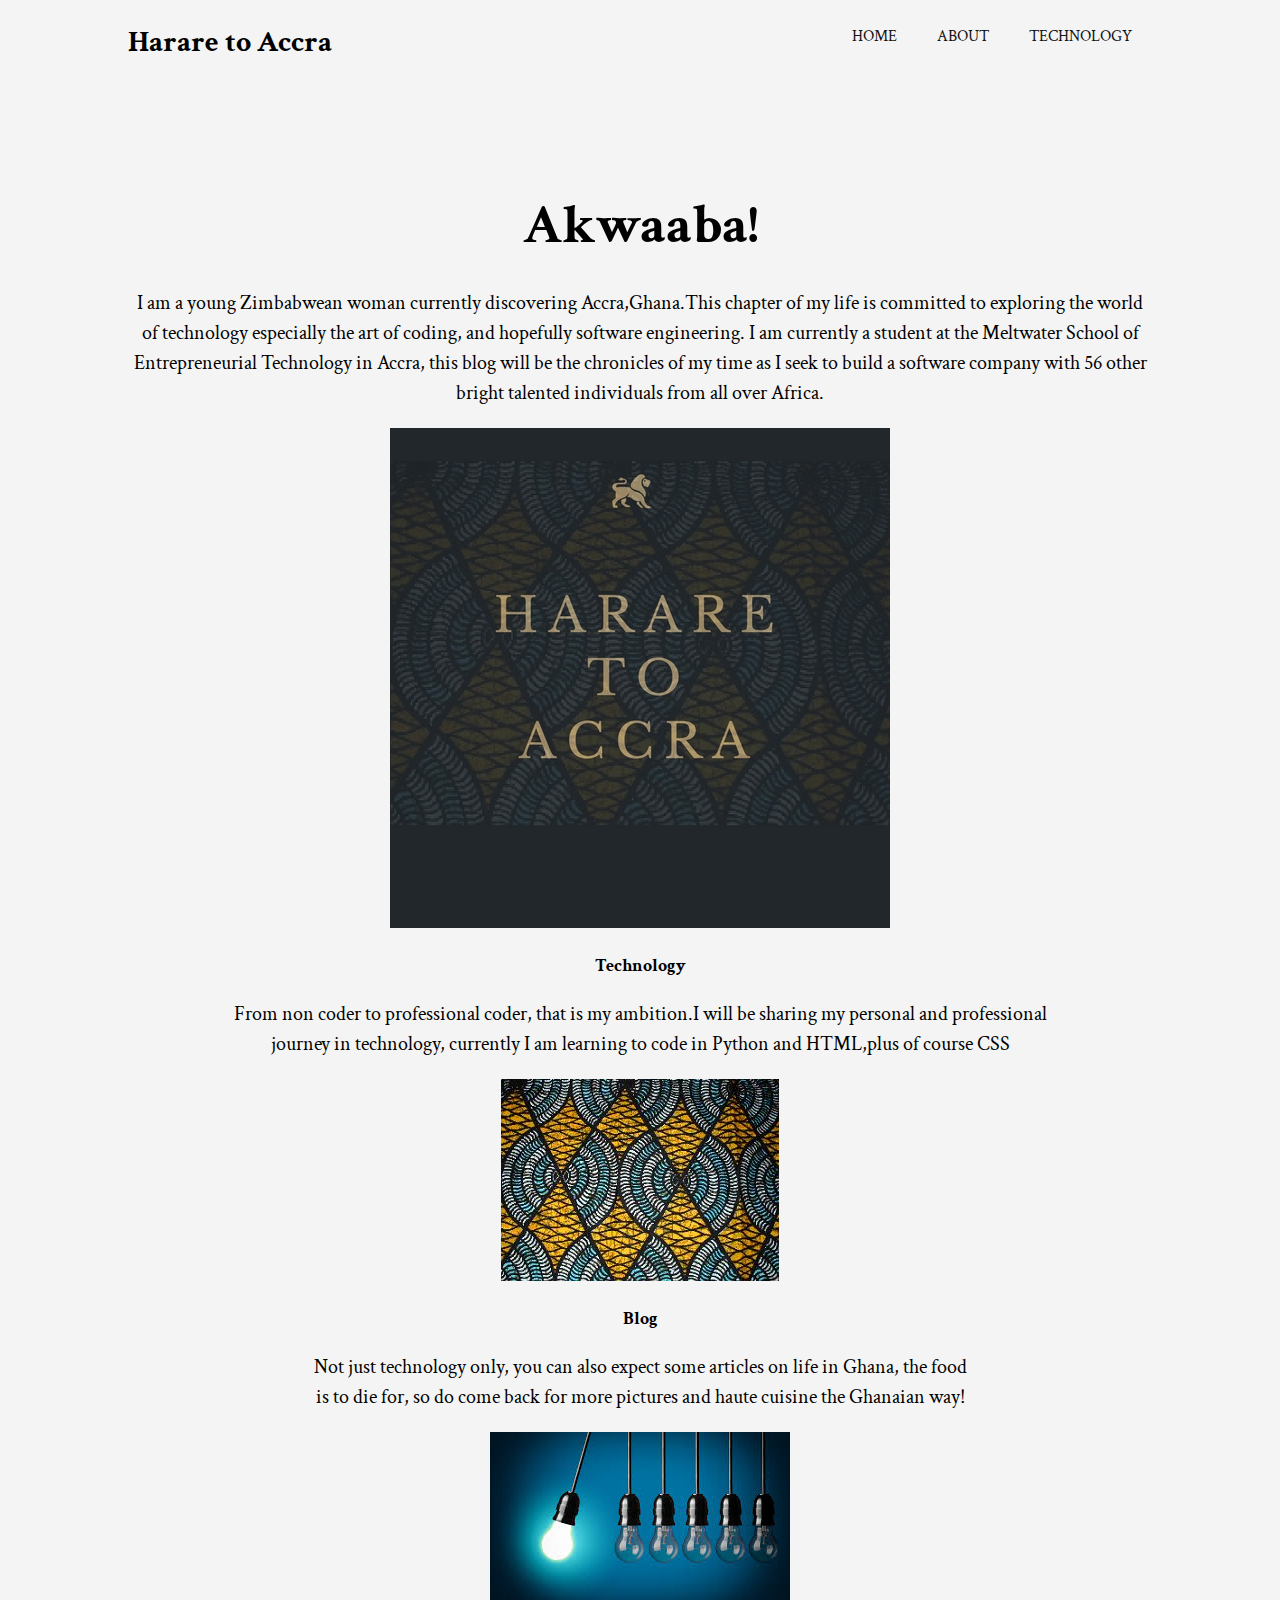
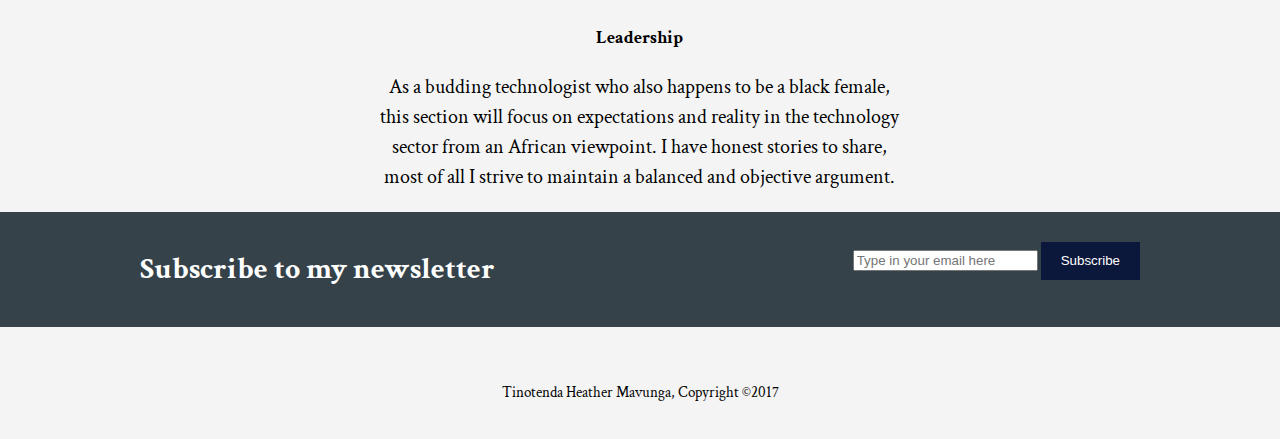
<file: index.html>
<!DOCTYPE html>
<html>
<head>
<meta charset="utf-8">
<meta name = "viewport" content = "width = device -width">
<meta name="description" content="Travel and technology in Africa">
<meta name ="keywords" content = "travel, technology, women in technology,life, adventure, Accra,Ghana,Harare,Zimbabwe">
<meta name = "author" content="Tinotenda Heather Mavunga">
<link href='http://fonts.googleapis.com/css?family=Crimson+Text' rel='stylesheet' type='text/css'>
	<title> Harare to Accra | Welcome </title>
<link rel="stylesheet" type="text/css" href="Tino.css">
</head>
<body>
<header>
<div class = "container">
<div id = "branding">
	<h1><span class ="highlight">Harare to</span> Accra </h1>
</div>
<nav>
<ul>
<li class ="current"><a href="index.html"> Home </a> </li>
<li> <a href="about.html"> About </a></li>
<li> <a href=" technology.html"> Technology</a></li>	
</ul>	

</nav>
</header>
<section id ="showcase">
 <div class ="container">
 <h1> Akwaaba! </h1>
 <p> I am a young Zimbabwean woman currently discovering Accra,Ghana.This chapter of my life is committed to exploring the world of technology especially the art of coding, and hopefully software engineering. I am currently a student at the Meltwater School of Entrepreneurial Technology in Accra, this blog will be the chronicles of my time as I seek to build a software company with 56 other bright talented individuals from all over Africa. </p>

<section id="boxes">
<div class = "container">
	<div class = "box">
	<img src = "img/accra.jpg">
	<h3>Technology</h3>
	<p> From non coder to professional coder, that is my ambition.I will be sharing my personal and professional journey in technology, currently I am learning to code in Python and HTML,plus of course CSS </p>
</div>

<div class = "container">
	<div class ="box">
	 <img src = "img/tribal.jpg">
	<h3>Blog</h3>
	<p> Not just technology only, you can also expect some articles on life in Ghana, the food is to die for, so do come back for more pictures and haute cuisine the Ghanaian way!</p>
</div>

<div class = "container">
	<div class ="box">
	<img src = "img/leader.jpg">
	<h3>Leadership</h3>
	<p> As a budding technologist who also happens to be a black female, this section will focus on expectations and reality in the technology sector from an African viewpoint. I have honest stories to share, most of all I strive to maintain a balanced and objective argument. </p>
</div>

</section>
</section>
<section id = "newsletter">
	<div class="container">
		<h1>Subscribe to my newsletter</h1>
		<form>
			<input type="email" placeholder="Type in your email here">
			<button type="submit" class="button_1"> Subscribe </button>
		</form>
	</div>
</section>
<footer>
	<p> Tinotenda Heather Mavunga, Copyright &copy;2017</p>
</footer>

</body>

</html>
</file>
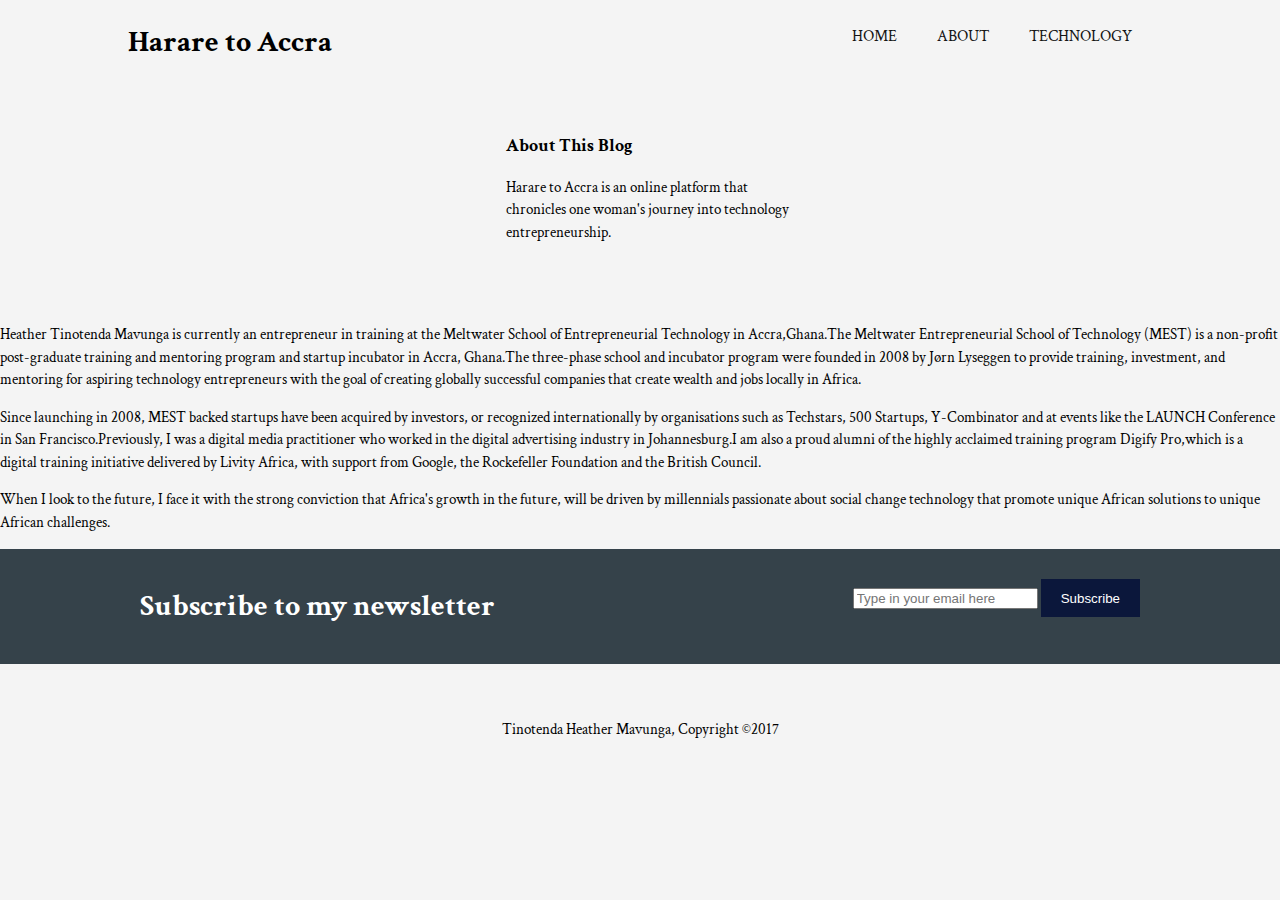
<file: about.html>
<!DOCTYPE html>
<html>
<head>
<meta charset="utf-8">
<meta name = "viewport" content = "width = device -width">
<meta name="description" content="Travel and technology in Africa">
<meta name ="keywords" content = "travel, technology, women in technology,life, adventure, Accra,Ghana,Harare,Zimbabwe">
<meta name = "author" content="Tinotenda Heather Mavunga">
<link href='http://fonts.googleapis.com/css?family=Crimson+Text' rel='stylesheet' type='text/css'>
	<title> Harare to Accra | About </title>
<link rel="stylesheet" type="text/css" href="Tino.css">
</head>
<body>
<header>
<div class = "container">
<div id = "branding">
	<h1><span class ="highlight">Harare to</span> Accra </h1>
</div>
<nav>
<ul>
<li> <a href=" index.html"> Home </a></li>
<li class ="current"><a href=" About.html"> about </a></li>
<li> <a href=" Technology.html"> Technology</a></li>	


</ul>	

</nav>
</header>

<section id="main">
<div class = "container">
	<article id="main-col"
</article>

<aside id="sidebar">
	<div class = "dark">
	<h3>About This Blog</h3>
	<p> Harare to Accra is an online platform that chronicles one woman's journey into technology entrepreneurship.</p>
	</div>
</aside>
</div>
</div>
<p> Heather Tinotenda Mavunga is currently an entrepreneur in training at the Meltwater School of Entrepreneurial Technology in Accra,Ghana.The Meltwater Entrepreneurial School of Technology (MEST) is a non-profit post-graduate training and mentoring program and startup incubator in Accra, Ghana.The three-phase school and incubator program were founded in 2008 by Jørn Lyseggen to provide training, investment, and mentoring for aspiring technology entrepreneurs with the goal of creating globally successful companies that create wealth and jobs locally in Africa.</p>

<p>Since launching in 2008, MEST backed startups have been acquired by investors, or recognized internationally by organisations such as Techstars, 500 Startups, Y-Combinator and at events like the LAUNCH Conference in San Francisco.Previously, I was a digital media practitioner who worked in the digital advertising industry in Johannesburg.I am also a proud alumni of the highly acclaimed training program Digify Pro,which is a digital training initiative delivered by Livity Africa, with support from Google, the Rockefeller Foundation and the British Council.
 </p>

<p>When I look to the future, I face it with the strong conviction that Africa's growth in the future, will be driven by millennials passionate about social change technology that promote unique African solutions to unique African challenges.</p>
</div>

</section>
</section>
<section id = "newsletter">
	<div class="container">
		<h1>Subscribe to my newsletter</h1>
		<form>
			<input type="email" placeholder="Type in your email here">
			<button type="submit" class="button_1"> Subscribe </button>
		</form>
	</div>
</section>
<footer>
	<p> Tinotenda Heather Mavunga, Copyright &copy;2017</p>
</footer>

</body>

</html>
</file>
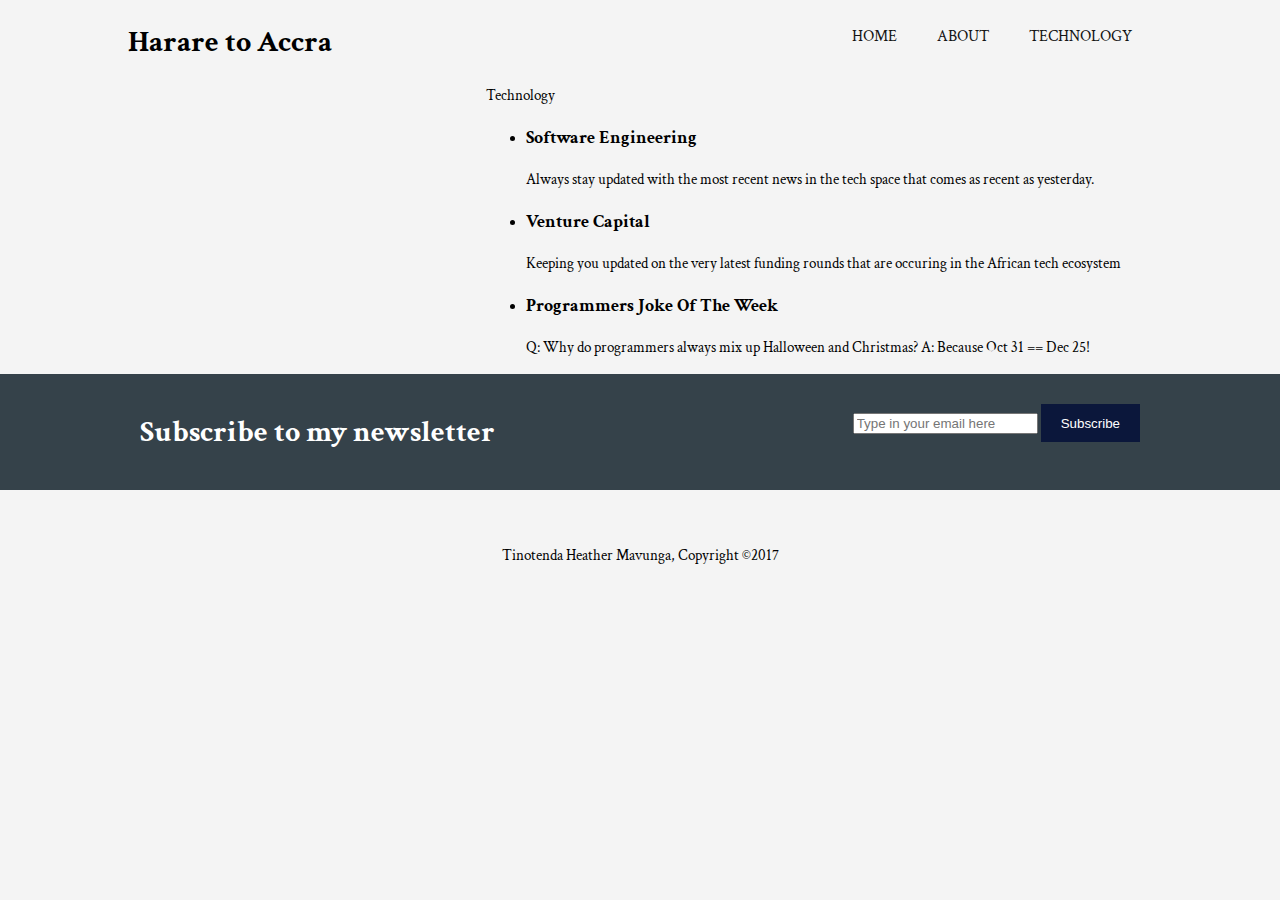
<file: technology.html>
<!DOCTYPE html>
<html>
<head>
<meta charset="utf-8">
<meta name = "viewport" content = "width = device -width">
<meta name="description" content="Travel and technology in Africa">
<meta name ="keywords" content = "travel, technology, women in technology,life, adventure, Accra,Ghana,Harare,Zimbabwe">
<meta name = "author" content="Tinotenda Heather Mavunga">
<link href='http://fonts.googleapis.com/css?family=Crimson+Text' rel='stylesheet' type='text/css'>
	<title> Harare to Accra | technology </title>
<link rel="stylesheet" type="text/css" href="Tino.css">
</head>
<body>
<header>
<div class = "container">
<div id = "branding">
	<h1><span class ="highlight">Harare to</span> Accra </h1>
</div>
<nav>
<ul>
<li> <a href=" index.html"> Home </a></li>
<li><a href=" About.html"> About </a></li>
<li class ="current"><a href=" technology.html"> technology</a></li>	


</ul>	

</nav>
</header>

<section id="main">
<div class = "container">
	<article id="main-col"
		<h1 class="page_title">Technology</h1>
		<ul id="technology">
			<li>
				<h3> Software Engineering</h3>
				<p> Always stay updated with the most recent news in the tech space that comes as recent as yesterday.</p>
			</li>
			
			<li>
				<h3> Venture Capital</h3>
				<p> Keeping you updated on the very latest funding rounds that are occuring in the African tech ecosystem</p>
			</li>
			<li>
				<h3> Programmers Joke Of The Week</h3>
				<p> Q: Why do programmers always mix up Halloween and Christmas? A: Because Oct 31 == Dec 25!</p>
			</li>
		</ul>
</article>

</div>
</div>

</section>
</section>
<section id = "newsletter">
	<div class="container">
		<h1>Subscribe to my newsletter</h1>
		<form>
			<input type="email" placeholder="Type in your email here">
			<button type="submit" class="button_1"> Subscribe </button>
		</form>
	</div>
</section>
<footer>
	<p> Tinotenda Heather Mavunga, Copyright &copy;2017</p>
</body>
</html>
</footer>
</file>
<file: Tino.css>
body{
	font-family: 'Crimson Text', serif;
	font-size:15px;
	line-height: 1.5;
	padding: 0;
	margin: 0;
	background-color: #f4f4f4;
   }
   .container{
   	width: 80%;
   	margin: auto;
   	overflow: hidden;
   }
   /*Header**/
   header{
   	background: #35424a
   	color:#ffffff;
      padding-top: 30px;
      min-height: 70px;
      border bottom: #e8491d 10px solid;
   }

   header a{
      color: #151515;
      text-decoration: none;
      text-transform: uppercase;
      font-size: 16px;
   }

   header{ul
margin:0;
padding:0;
}

.button_1{
   height: 38px;
   background: #0b173b;
   border: none;
   padding-left: 20px;
   padding-right: 20px;
   color: #ffffff;
}
header li{
   float: left;
   display: inline;
   padding:0 20px 0 20px;

}

header #branding{
   float: left;
}
header branding h1{
   margin:0;
}

header nav{
   float:right;
   margin-top: 10px;
}

header.highlight,header.current a{
   color:#e8491d;
   font-weight: bold;
}
header a:hover{
   color: #2e9afe;
   font-weight: bold;
}

#showcase{
   min-height: 400px;
   background-image: ('..background-image/img/accra.jpg')no-repeat 0-400px;
   text-align: center;
   color: #000;
}

 #showcase h1{
   margin-top: 100px;
   font-size: 55px;
   margin-bottom: 10px;
 }


 #showcase p{
   font-size: 20px;
 }

 #newsletter{
   padding: 15px;
   color:#ffffff;
   background: #35424a;
 }
 #newsletter h1{
   float: left;
 }

 #newsletter form{
   float: right;
   margin-top: 15px;
 }

 #newsletter input[type"email"]{
   padding: 4px;
   height: 25px;
   width: 250px;
 }

 #boxes.box img{
   margin-top: 20px;
}

#boxes.box{
   float.left;
   text-align: center;
   width:30%;
   padding:10px;
}

#boxes.box img{
   width: 90px;
}

aside#sidebar{
   float: left;
   width: 300px;
   margin-top: 10px;
   padding: 20px;
   margin-bottom: 30px;
   background-color: ##0b173b;
}

article#main-col{
   float: right;
   width: 65%;
}

footer{
   padding: 20px;
   margin-top: 20px;
   color: ##0a2a0a;
   background-color: ##0b0b61;
   text-align: center;
}
</file>
